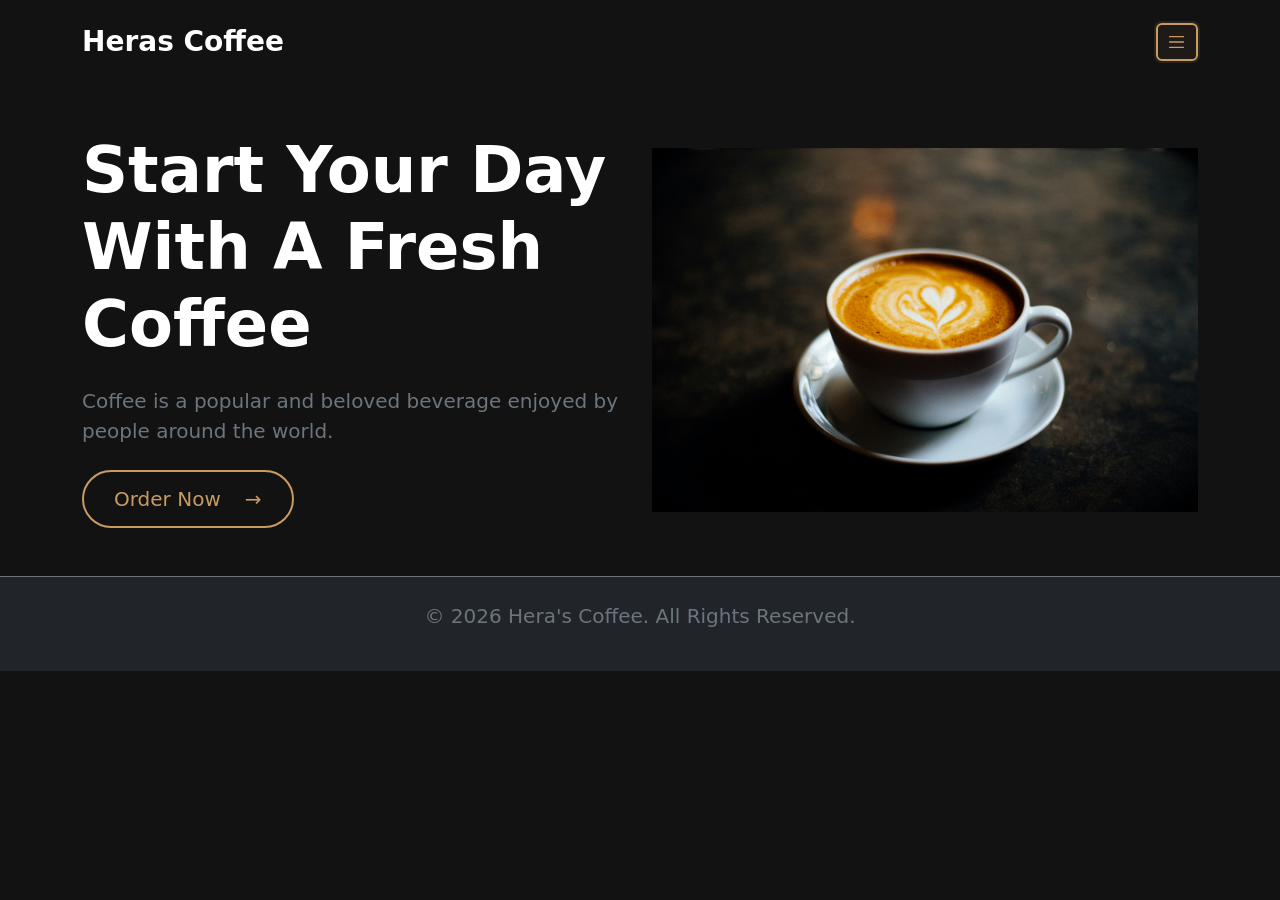
<file: index.html>
<!doctype html>
<html lang="en">
  <head>
    <meta charset="utf-8">
    <meta name="viewport" content="width=device-width, initial-scale=1">
    <title>Hera's Cofeeshop☕</title>
    <link href="https://cdn.jsdelivr.net/npm/bootstrap@5.3.8/dist/css/bootstrap.min.css" rel="stylesheet" integrity="sha384-sRIl4kxILFvY47J16cr9ZwB07vP4J8+LH7qKQnuqkuIAvNWLzeN8tE5YBujZqJLB" crossorigin="anonymous">
    
    <link rel="stylesheet" href="style.css">
  </head>
  <body>
   <nav class="navbar py-3">
    <div class="container">
      <a class="navbar-brand text-white fw-bold fs-3" href="index.html">Heras Coffee</a>
      <button
        class="navbar-toggler"
        type="button"
        data-bs-toggle="collapse"
        data-bs-target="#navbarNav"
        aria-controls="navbarNav"
        aria-expanded="false"
        aria-label="Toggle navigation"
      >
        <span class="navbar-toggler-icon"></span>
      </button>

      <div class="collapse navbar-collapse" id="navbarNav">
        <ul class="navbar-nav ms-auto">
          <li class="nav-item">
            <a class="nav-link text-white active-page" href="index.html" aria-current="page">Home</a>
          </li>
          <li class="nav-item">
            <a class="nav-link text-white" href="product.html">Products</a>
          </li>
          <li class="nav-item">
            <a class="nav-link text-white" href="about.html">About us</a>
          </li>
          <li class="nav-item">
            <a class="nav-link text-white" href="contact.html">Contact us</a>
          </li>
        </ul>
      </div>
    </div>
  </nav>
<section>
  <div class="container">
    <div class="row align-items-center mt-5">
      <div class="col-lg-6 order-2 order-lg-1">
        <h1 class="display-3 fw-bold text-white mb-4">
          Start Your Day With A Fresh Coffee
        </h1>

        <p class="lead text-secondary mb-4">
          Coffee is a popular and beloved beverage enjoyed by people around the world.
        </p>

        <a class="btn btn-light btn-lg view-btn" href="product.html">
          Order Now<span aria-hidden="true">&rarr;</span>
        </a>
      </div>

      <div class="col-lg-6 order-1 order-lg-2">
        <img src="images/coffee.jpg" class="img-fluid" alt="Coffee">
      </div>
    </div>
  </div>
</section>



    <script src="https://cdn.jsdelivr.net/npm/bootstrap@5.3.8/dist/js/bootstrap.bundle.min.js" integrity="sha384-FKyoEForCGlyvwx9Hj09JcYn3nv7wiPVlz7YYwJrWVcXK/BmnVDxM+D2scQbITxI" crossorigin="anonymous"></script>
  <footer class="bg-dark py-4 mt-5 border-top border-secondary">
    <div class="container text-center">
      <p class="lead text-secondary mb-o">
         © 2026 Hera's Coffee. All Rights Reserved.
      </p>
    </div>
  </footer>

</body>
</html>
</file>
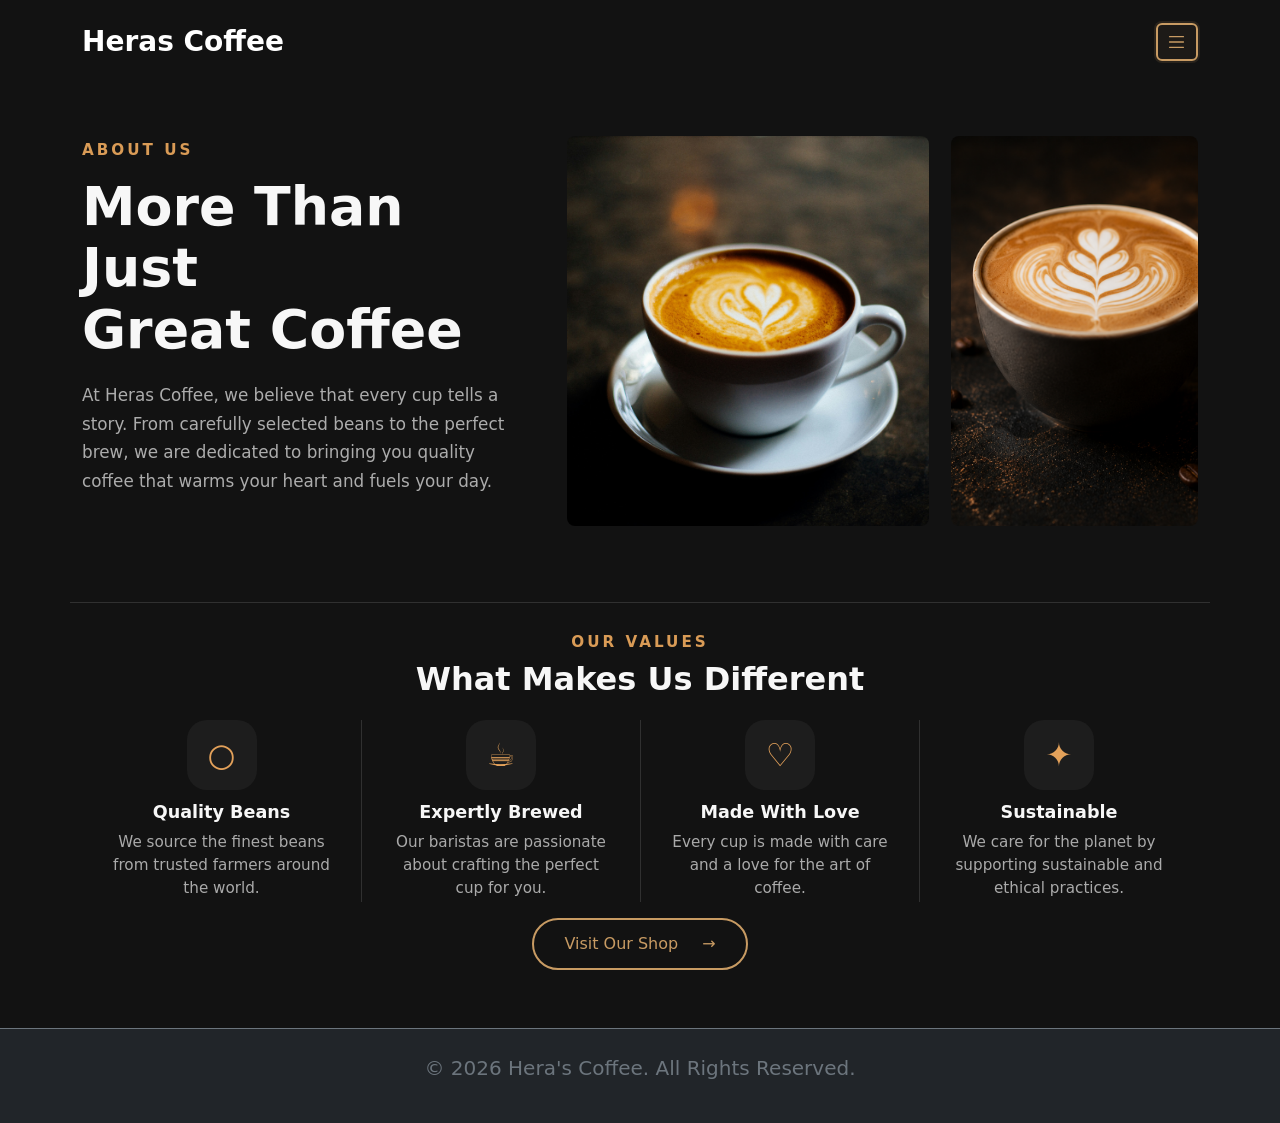
<file: about.html>
<!doctype html>
<html lang="en">
  <head>
    <meta charset="utf-8">
    <meta name="viewport" content="width=device-width, initial-scale=1">
    <title>About Us | Heras Coffee</title>
    <link href="https://cdn.jsdelivr.net/npm/bootstrap@5.3.8/dist/css/bootstrap.min.css" rel="stylesheet" integrity="sha384-sRIl4kxILFvY47J16cr9ZwB07vP4J8+LH7qKQnuqkuIAvNWLzeN8tE5YBujZqJLB" crossorigin="anonymous">
    <link rel="stylesheet" href="style.css">
  </head>
  <body>
    <nav class="navbar py-3">
      <div class="container">
        <a class="navbar-brand text-white fw-bold fs-3" href="index.html">Heras Coffee</a>
        <button
          class="navbar-toggler"
          type="button"
          data-bs-toggle="collapse"
          data-bs-target="#navbarNav"
          aria-controls="navbarNav"
          aria-expanded="false"
          aria-label="Toggle navigation"
        >
          <span class="navbar-toggler-icon"></span>
        </button>

        <div class="collapse navbar-collapse" id="navbarNav">
          <ul class="navbar-nav ms-auto">
            <li class="nav-item"><a class="nav-link text-white" href="index.html">Home</a></li>
            <li class="nav-item"><a class="nav-link text-white" href="product.html">Products</a></li>
            <li class="nav-item"><a class="nav-link text-white active-page" href="about.html" aria-current="page">About us</a></li>
            <li class="nav-item"><a class="nav-link text-white" href="contact.html">Contact us</a></li>
          </ul>
        </div>
      </div>
    </nav>

    <main>
      <section class="about-hero">
        <div class="container">
          <div class="row align-items-center g-5">
            <div class="col-lg-5">
              <p class="section-label">About us</p>
              <h1 class="about-title">More Than Just<br>Great Coffee</h1>
              <p class="about-copy">At Heras Coffee, we believe that every cup tells a story. From carefully selected beans to the perfect brew, we are dedicated to bringing you quality coffee that warms your heart and fuels your day.</p>
              
            </div>
            <div class="col-lg-7">
              <div class="about-images">
                <img src="images/coffee.jpg" alt="A freshly made cup of coffee">
                <img src="images/latte.png" alt="Latte art in a coffee cup">
              </div>
            </div>
          </div>
        </div>
      </section>

      <section class="values-section">
        <div class="container">
          <div class="values-heading">
            <p class="section-label">Our values</p>
            <h2>What Makes Us Different</h2>
          </div>
          <div class="row g-0 values-list">
            <div class="col-md-6 col-lg-3">
              <article class="value-item">
                <div class="value-icon" aria-hidden="true">&#9675;</div>
                <h3>Quality Beans</h3>
                <p>We source the finest beans from trusted farmers around the world.</p>
              </article>
            </div>
            <div class="col-md-6 col-lg-3">
              <article class="value-item">
                <div class="value-icon" aria-hidden="true">&#9749;</div>
                <h3>Expertly Brewed</h3>
                <p>Our baristas are passionate about crafting the perfect cup for you.</p>
              </article>
            </div>
            <div class="col-md-6 col-lg-3">
              <article class="value-item">
                <div class="value-icon" aria-hidden="true">&#9825;</div>
                <h3>Made With Love</h3>
                <p>Every cup is made with care and a love for the art of coffee.</p>
              </article>
            </div>
            <div class="col-md-6 col-lg-3">
              <article class="value-item">
                <div class="value-icon" aria-hidden="true">&#10022;</div>
                <h3>Sustainable</h3>
                <p>We care for the planet by supporting sustainable and ethical practices.</p>
              </article>
            </div>
          </div>
          <div class="text-center mt-3">
            <a class="view-btn" href="product.html">Visit Our Shop <span aria-hidden="true">&rarr;</span></a>
          </div>
        </div>
      </section>
    </main>
    <footer class="bg-dark py-4 mt-5 border-top border-secondary">
    <div class="container text-center">
      <p class="lead text-secondary mb-o">
         © 2026 Hera's Coffee. All Rights Reserved.
      </p>
    </div>
  </footer>

    <script src="https://cdn.jsdelivr.net/npm/bootstrap@5.3.8/dist/js/bootstrap.bundle.min.js" integrity="sha384-FKyoEForCGlyvwx9Hj09JcYn3nv7wiPVlz7YYwJrWVcXK/BmnVDxM+D2scQbITxI" crossorigin="anonymous"></script>
  </body>
</html>
</file>
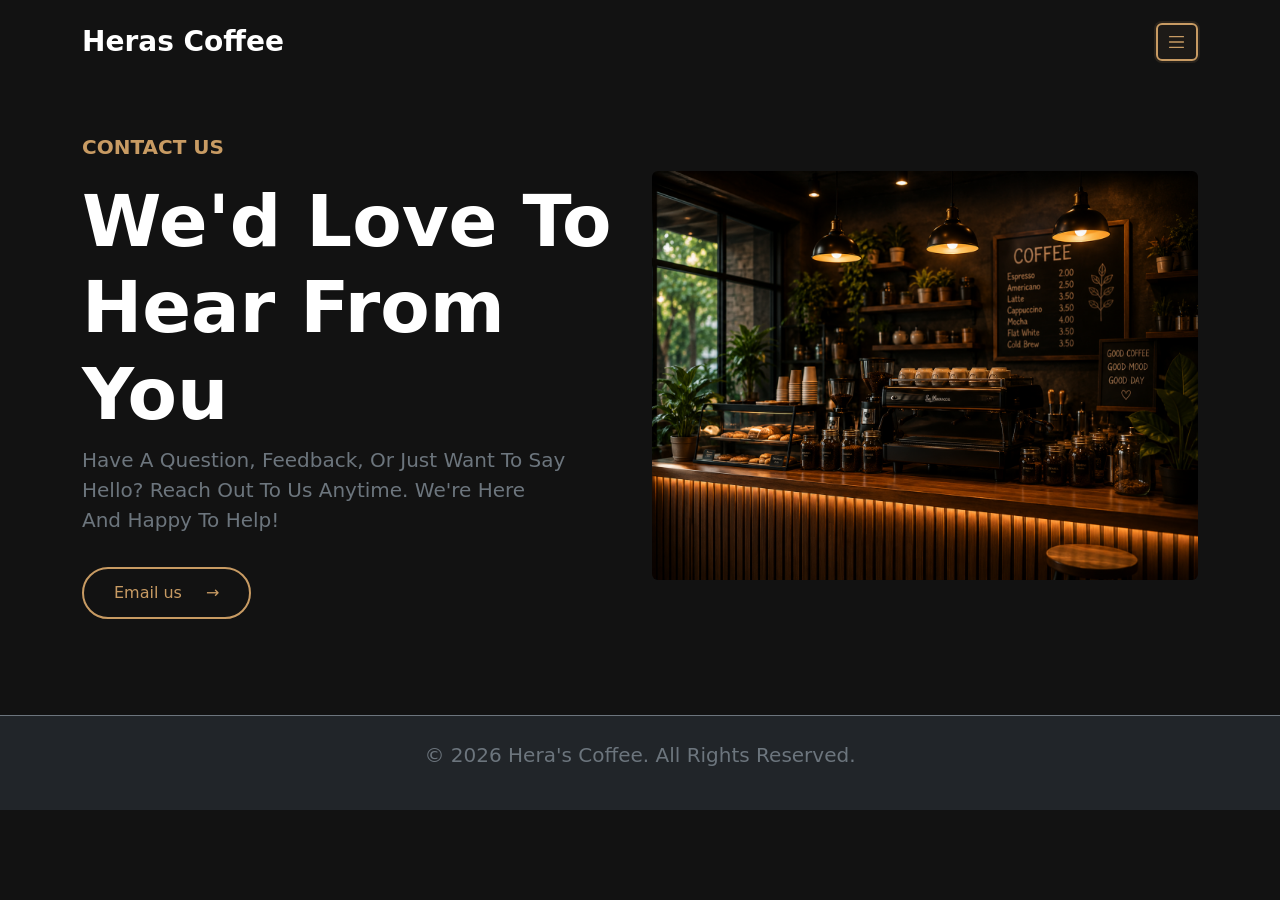
<file: contact.html>
<!doctype html>
<html lang="en">
  <head>
    <meta charset="utf-8">
    <meta name="viewport" content="width=device-width, initial-scale=1">
    <title>Contact Us | Heras Coffee</title>
    <link href="https://cdn.jsdelivr.net/npm/bootstrap@5.3.8/dist/css/bootstrap.min.css" rel="stylesheet" integrity="sha384-sRIl4kxILFvY47J16cr9ZwB07vP4J8+LH7qKQnuqkuIAvNWLzeN8tE5YBujZqJLB" crossorigin="anonymous">
    <link rel="stylesheet" href="style.css">
  </head>
  <body>
    <nav class="navbar py-3">
      <div class="container">
        <a class="navbar-brand text-white fw-bold fs-3" href="index.html">Heras Coffee</a>
        <button
          class="navbar-toggler"
          type="button"
          data-bs-toggle="collapse"
          data-bs-target="#navbarNav"
          aria-controls="navbarNav"
          aria-expanded="false"
          aria-label="Toggle navigation"
        >
          <span class="navbar-toggler-icon"></span>
        </button>

        <div class="collapse navbar-collapse" id="navbarNav">
          <ul class="navbar-nav ms-auto">
            <li class="nav-item"><a class="nav-link text-white" href="index.html">Home</a></li>
            <li class="nav-item"><a class="nav-link text-white" href="product.html">Products</a></li>
            <li class="nav-item"><a class="nav-link text-white" href="about.html">About us</a></li>
            <li class="nav-item"><a class="nav-link text-white active-page" href="contact.html" aria-current="page">Contact us</a></li>
          </ul>
        </div>
      </div>
    </nav>

    <section class="py-5">
      <div class="container">
        <div class="row align-items-center g-4">
          <div class="col-lg-6">
            <p class="lead text-uppercase gold fw-semibold">Contact us</p>
            <h1 class="display-2 text-white fw-bold text-capitalize">We'd love to<br>hear from you</h1>
            <p class="lead text-secondary text-capitalize">
              Have a question, feedback, or just want to say<br>hello? Reach out to us anytime. We're here<br>and happy to help!
            </p>
            <a class="view-btn mt-3" href="mailto:hello@herascoffee.com">Email us <span aria-hidden="true">&rarr;</span></a>
          </div>
          <div class="col-lg-6">
            <img src="images/bar.png" class="img-fluid rounded" alt="Coffee bar">
          </div>
        </div>
      </div>
    </section>
    <footer class="bg-dark py-4 mt-5 border-top border-secondary">
    <div class="container text-center">
      <p class="lead text-secondary mb-o">
         © 2026 Hera's Coffee. All Rights Reserved.
      </p>
    </div>
  </footer>

    <script src="https://cdn.jsdelivr.net/npm/bootstrap@5.3.8/dist/js/bootstrap.bundle.min.js" integrity="sha384-FKyoEForCGlyvwx9Hj09JcYn3nv7wiPVlz7YYwJrWVcXK/BmnVDxM+D2scQbITxI" crossorigin="anonymous"></script>
  </body>
</html>
</file>
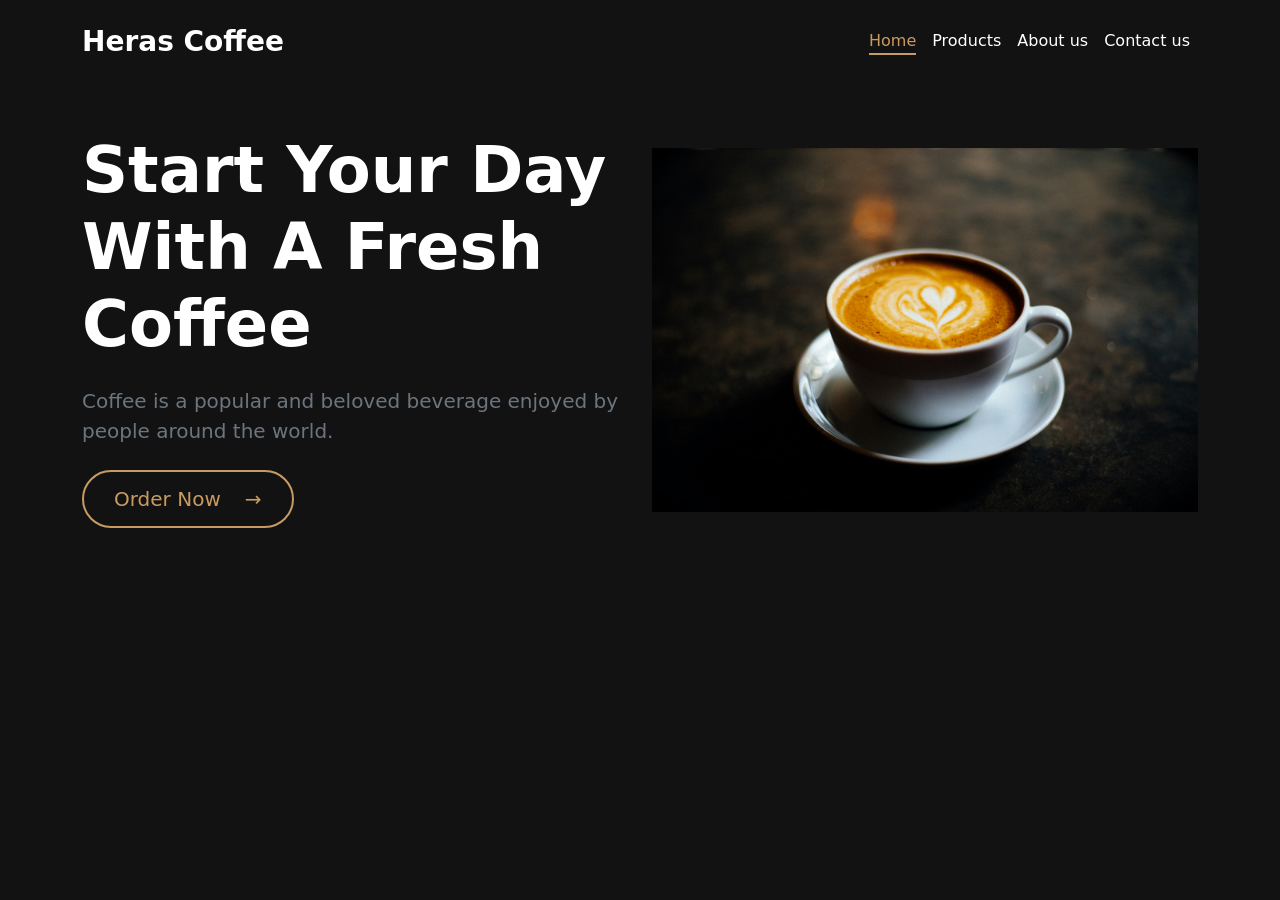
<file: home.html>
<!doctype html>
<html lang="en">
  <head>
    <meta charset="utf-8">
    <meta name="viewport" content="width=device-width, initial-scale=1">
    <title>Hera's Cofeeshop☕</title>
    <link href="https://cdn.jsdelivr.net/npm/bootstrap@5.3.8/dist/css/bootstrap.min.css" rel="stylesheet" integrity="sha384-sRIl4kxILFvY47J16cr9ZwB07vP4J8+LH7qKQnuqkuIAvNWLzeN8tE5YBujZqJLB" crossorigin="anonymous">
    
    <link rel="stylesheet" href="style.css">
  </head>
  <body>
   <nav class="navbar navbar-expand-lg py-3">

    <div class="container">

        <a class="navbar-brand text-white fw-bold fs-3" href="home.html">
          
            Heras Coffee
        </a>
   <ul class="navbar-nav ms-auto">
   <li class="nav-item">
    <a class="nav-link text-white active-page" href="home.html" aria-current="page">Home</a>
   </li>
   <li class="nav-item">
    <a class="nav-link text-white" href="product.html">Products</a>
   </li>
   <li class="nav-item">
    <a class="nav-link text-white" href="about.html">About us</a>
    </li>
   <li class="nav-item">
    <a class="nav-link text-white" href="contact.html">Contact us</a>
   </li>
   
   </ul>


    </div>

</nav>
<section>
  <div class="container">
    <div class="row align-items-center mt-5">
      <div class="col-lg-6">
        <h1 class="display-3 fw-bold text-white mb-4">
          Start Your Day With A Fresh Coffee
        </h1>

        <p class="lead text-secondary mb-4">
          Coffee is a popular and beloved beverage enjoyed by people around the world.
        </p>

        <a class="btn btn-light btn-lg view-btn" href="product.html">
          Order Now<span aria-hidden="true">&rarr;</span>
        </a>
      </div>

      <div class="col-lg-6">
        <img src="images/coffee.jpg" class="img-fluid" alt="Coffee">
        
      </div>
    </div>
  </div>
</section>



    <script src="https://cdn.jsdelivr.net/npm/bootstrap@5.3.8/dist/js/bootstrap.bundle.min.js" integrity="sha384-FKyoEForCGlyvwx9Hj09JcYn3nv7wiPVlz7YYwJrWVcXK/BmnVDxM+D2scQbITxI" crossorigin="anonymous"></script>
  

</body>
</html>
</file>
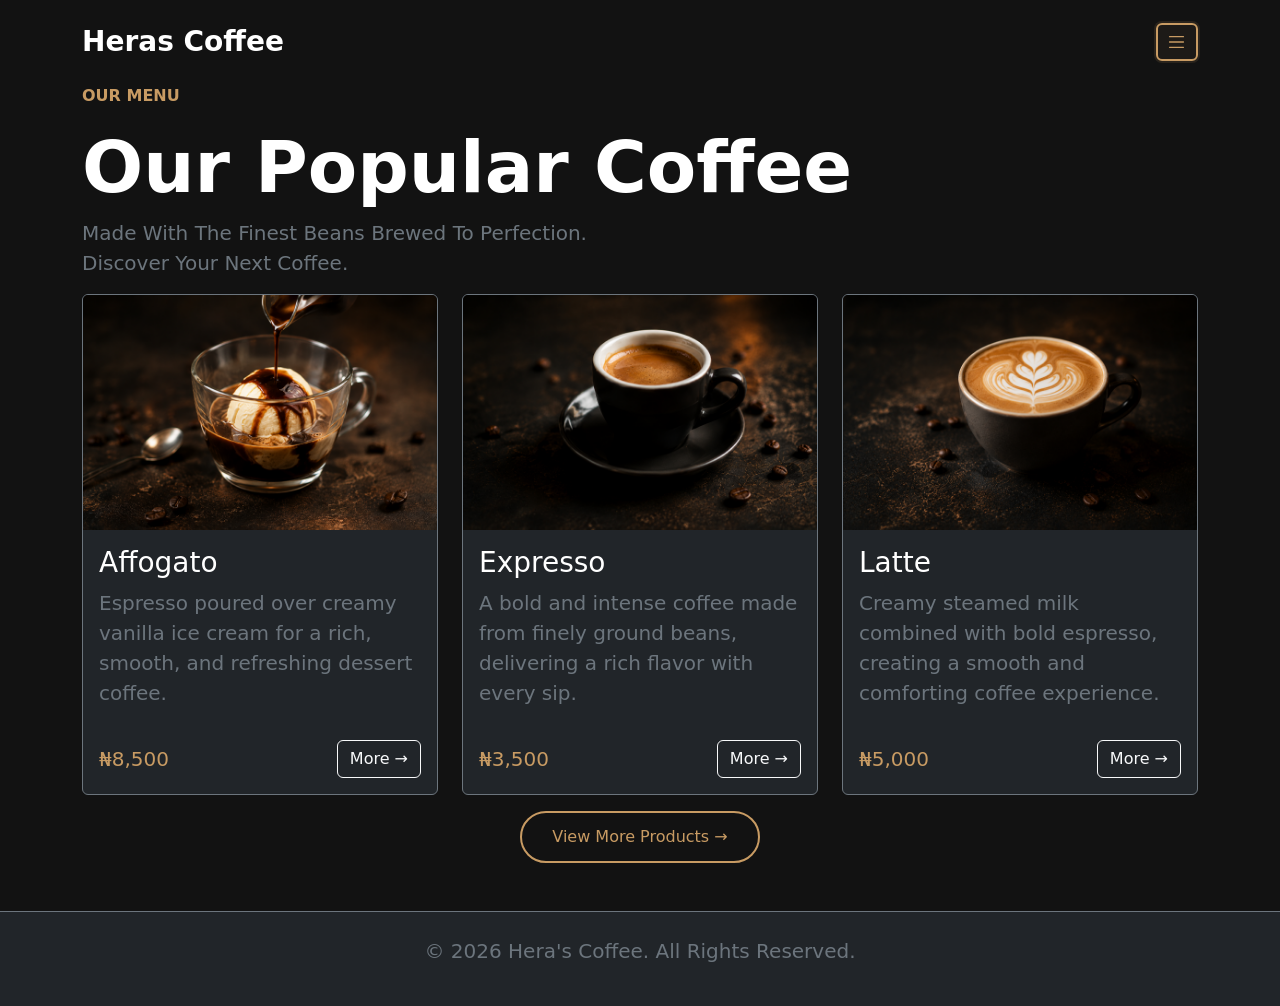
<file: product.html>
<!doctype html>
<html lang="en">
  <head>
    <meta charset="utf-8">
    <meta name="viewport" content="width=device-width, initial-scale=1">
    <title>Product | Heras Coffee</title>
    <link href="https://cdn.jsdelivr.net/npm/bootstrap@5.3.8/dist/css/bootstrap.min.css" rel="stylesheet" integrity="sha384-sRIl4kxILFvY47J16cr9ZwB07vP4J8+LH7qKQnuqkuIAvNWLzeN8tE5YBujZqJLB" crossorigin="anonymous">
    <link rel="stylesheet" href="style.css">
  </head>
  <body>
    <nav class="navbar py-3">
      <div class="container">
        <a class="navbar-brand text-white fw-bold fs-3" href="index.html">
          Heras Coffee
        </a>
        <button
          class="navbar-toggler"
          type="button"
          data-bs-toggle="collapse"
          data-bs-target="#navbarNav"
          aria-controls="navbarNav"
          aria-expanded="false"
          aria-label="Toggle navigation"
        >
          <span class="navbar-toggler-icon"></span>
        </button>

        <div class="collapse navbar-collapse" id="navbarNav">
          <ul class="navbar-nav ms-auto">
            <li class="nav-item">
              <a class="nav-link text-white" href="index.html">Home</a>
            </li>
            <li class="nav-item">
              <a class="nav-link text-white active-page" href="product.html" aria-current="page">Products</a>
            </li>
            <li class="nav-item">
              <a class="nav-link text-white" href="about.html">About us</a>
            </li>
            <li class="nav-item">
              <a class="nav-link text-white" href="contact.html">Contact us</a>
            </li>
          </ul>
        </div>
      </div>
    </nav>

    <section>
      <div class="container">
        <p class="text-uppercase gold fw-semibold">Our Menu</p>
        <h1 class="display-2 text-white fw-bold">Our Popular Coffee</h1>
        <p class="lead text-secondary text-capitalize">
          Made With the finest beans brewed to perfection.<br>Discover your next coffee.
        </p>

        <div class="row g-4">
          <div class="col-lg-4 col-md-6">
            <div class="card bg-dark border-secondary h-100">
              <img src="images/affogato.png" class="card-img-top product-image" alt="Affogato">
              <div class="card-body d-flex flex-column">
                <h3 class="card-title text-white">Affogato</h3>
                <p class="lead card-text text-secondary flex-grow-1">
                  Espresso poured over creamy vanilla ice cream for a rich, smooth, and refreshing dessert coffee.
                </p>
                <div class="d-flex justify-content-between align-items-center mt-3">
                  <h5 class="gold mb-0">₦8,500</h5>
                  <button class="btn btn-outline-light">More →</button>
                </div>
              </div>
            </div>
          </div>

          <div class="col-lg-4 col-md-6">
            <div class="card bg-dark border-secondary h-100">
              <img src="images/expresso.png" class="card-img-top product-image" alt="Expresso">
              <div class="card-body d-flex flex-column">
                <h3 class="card-title text-white">Expresso</h3>
                <p class="lead card-text text-secondary flex-grow-1">
                  A bold and intense coffee made from finely ground beans, delivering a rich flavor with every sip.
                </p>
                <div class="d-flex justify-content-between align-items-center mt-3">
                  <h5 class="gold mb-0">₦3,500</h5>
                  <button class="btn btn-outline-light">More →</button>
                </div>
              </div>
            </div>
          </div>

          <div class="col-lg-4 col-md-6">
            <div class="card bg-dark border-secondary h-100">
              <img src="images/latte.png" class="card-img-top product-image" alt="Latte">
              <div class="card-body d-flex flex-column">
                <h3 class="card-title text-white">Latte</h3>
                <p class="lead card-text text-secondary flex-grow-1">
                  Creamy steamed milk combined with bold espresso, creating a smooth and comforting coffee experience.
                </p>
                <div class="d-flex justify-content-between align-items-center mt-3">
                  <h5 class="gold mb-0">₦5,000</h5>
                  <button class="btn btn-outline-light">More →</button>
                </div>
              </div>
            </div>
          </div>
        </div>
      </div>
      <div class="text-center mt-3">
        <a class="btn view-btn" href="index.html">
          View More Products →
        </a>
      </div>
    </section>
    <footer class="bg-dark py-4 mt-5 border-top border-secondary">
    <div class="container text-center">
      <p class="lead text-secondary mb-o">
         © 2026 Hera's Coffee. All Rights Reserved.
      </p>
    </div>
  </footer>

  
    <script src="https://cdn.jsdelivr.net/npm/bootstrap@5.3.8/dist/js/bootstrap.bundle.min.js" integrity="sha384-FKyoEForCGlyvwx9Hj09JcYn3nv7wiPVlz7YYwJrWVcXK/BmnVDxM+D2scQbITxI" crossorigin="anonymous"></script>
  </body>
</html>
</file>
<file: style.css>
body{
    background-color:#121212;
    color:#f7f7f7;
}
.gold{
    color:#c89b63;
}

.navbar-toggler {
    border: 2px solid #c89b63 !important;
    border-radius: 6px;
    padding: .45rem .6rem;
    color: #c89b63;
    background-color: rgba(200, 155, 99, 0.06);
    box-shadow: 0 0 0 2px rgba(200, 155, 99, 0.12);
    display: inline-flex;
    align-items: center;
    justify-content: center;
}

.navbar-toggler:hover,
.navbar-toggler:focus,
.navbar-toggler:active {
    border-color: #c89b63 !important;
    outline: 2px solid #c89b63;
    outline-offset: 2px;
    box-shadow: 0 0 0 3px rgba(200, 155, 99, 0.2);
}

.navbar-toggler-icon {
    width: 1.2rem;
    height: 1.2rem;
    background-image: url("data:image/svg+xml,%3csvg xmlns='http://www.w3.org/2000/svg' viewBox='0 0 30 30'%3e%3cpath stroke='rgba%28200, 155, 99, 1%29' stroke-linecap='round' stroke-miterlimit='10' stroke-width='2' d='M4 7h22M4 15h22M4 23h22'/%3e%3c/svg%3e");
}

.navbar-collapse {
    justify-content: flex-end;
}

.nav-link{
    color: white !important;
    transition: color 0.3s;
}

.nav-link:hover,
.nav-link.active-page{
    color:#c89b63 !important;
}

.nav-link::after{
    content:'';
    display:block;
    width:0;
    height:2px;
    background:#c89b63;
    transition: width 0.3s;
}

.nav-link:hover::after,
.nav-link.active-page::after{
    width:100%;
}

.product-image{
    width:100%;
    height:235px;
    object-fit:cover;
}

.view-btn{
    display:inline-flex;
    align-items:center;
    gap:24px;
    color:#c89b63;
    border:2px solid #c89b63;
    padding:12px 30px;
    border-radius:50px;
    background:transparent;
    transition:0.3s;
    text-decoration:none !important;
}

.view-btn:hover,
.view-btn:focus,
.view-btn:active{
    background-color:#c89b63;
    color:#121212;
    text-decoration:none !important;
}

.about-hero{
    padding:52px 0 46px;
}

.section-label{
    margin:0 0 14px;
    color:#d99b56;
    font-size:0.95rem;
    font-weight:600;
    letter-spacing:3px;
    text-transform:uppercase;
}

.about-title{
    margin:0;
    color:#f7f7f7;
    font-size:clamp(2.5rem, 4.2vw, 4rem);
    font-weight:700;
    line-height:1.15;
}

.about-copy{
    max-width:500px;
    margin:20px 0 28px;
    color:#acacac;
    font-size:1.05rem;
    line-height:1.7;
}

.about-images{
    display:grid;
    grid-template-columns:1.35fr 0.92fr;
    gap:22px;
    height:390px;
}

.about-images img{
    width:100%;
    height:100%;
    border-radius:8px;
    object-fit:cover;
}

.about-images img:first-child{
    object-position:center;
}

.values-section{
    padding:30px 0 10px;
}

.values-section .container{
    border-top:1px solid #303030;
    padding-top:28px;
}

.values-heading{
    margin-bottom:22px;
    text-align:center;
}

.values-heading .section-label{
    margin-bottom:6px;
}

.values-heading h2{
    margin:0;
    color:#f7f7f7;
    font-size:2rem;
    font-weight:700;
}

.value-item{
    min-height:182px;
    padding:0 28px;
    text-align:center;
}

.values-list > [class*="col"] + [class*="col"] .value-item{
    border-left:1px solid #303030;
}

.value-icon{
    display:grid;
    width:70px;
    height:70px;
    place-items:center;
    margin:0 auto 12px;
    border-radius:20px;
    background:#1d1d1d;
    color:#e3a15a;
    font-size:2rem;
}

.value-item h3{
    margin:0 0 8px;
    color:#f7f7f7;
    font-size:1.1rem;
    font-weight:700;
}

.value-item p{
    margin:0;
    color:#aaa;
    font-size:0.95rem;
    line-height:1.5;
}

@media (max-width: 991px){
    .navbar-collapse {
        margin-top: 12px;
        padding: 12px 16px;
        border: 1px solid #2f2f2f;
        border-radius: 10px;
        background: #171717;
    }

    .navbar-nav {
        gap: 6px;
    }

    .about-hero{
        padding-top:28px;
    }

    .about-images{
        height:340px;
    }

    .values-list > [class*="col"]:nth-child(3) .value-item{
        border-left:0;
    }
}

@media (max-width: 767px){
    .about-images{
        grid-template-columns:1fr 0.8fr;
        gap:14px;
        height:260px;
    }

    .value-item{
        min-height:0;
        padding:24px 20px;
    }

    .values-list > [class*="col"] + [class*="col"] .value-item{
        border-left:0;
    }

    .values-list > [class*="col"]:nth-child(even) .value-item{
        border-left:1px solid #303030;
    }
}
</file>
